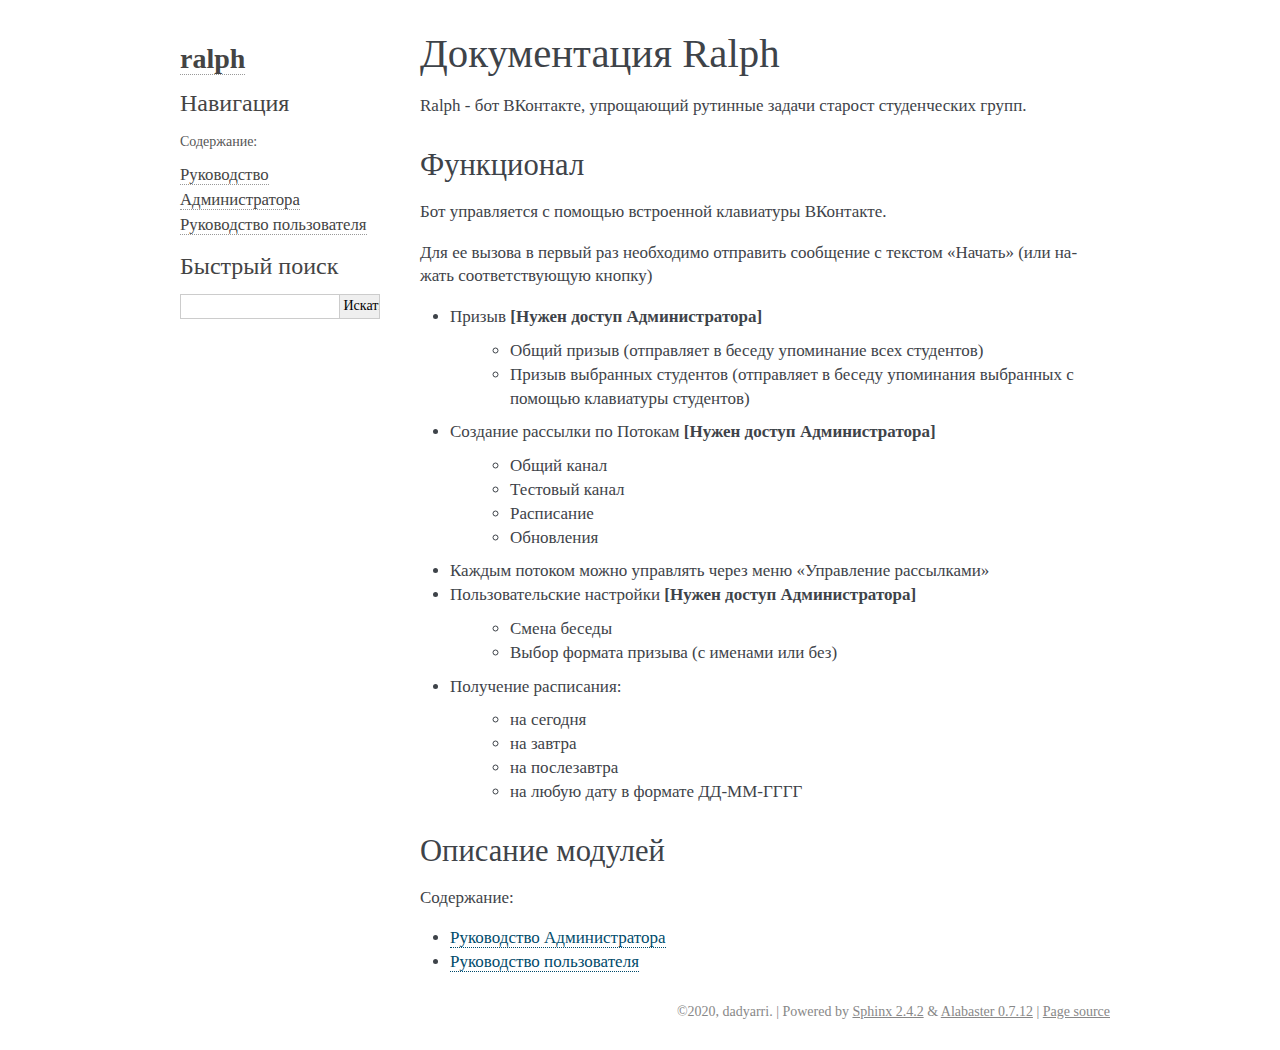
<file: docs/_build/html/index.html>
<!DOCTYPE html>

<html xmlns="http://www.w3.org/1999/xhtml" lang="ru">
  <head>
    <meta charset="utf-8" />
    <title>Документация Ralph &#8212; документация ralph 6.2.0</title>
    <link rel="stylesheet" href="_static/alabaster.css" type="text/css" />
    <link rel="stylesheet" href="_static/pygments.css" type="text/css" />
    <script id="documentation_options" data-url_root="./" src="_static/documentation_options.js"></script>
    <script src="_static/jquery.js"></script>
    <script src="_static/underscore.js"></script>
    <script src="_static/doctools.js"></script>
    <script src="_static/language_data.js"></script>
    <script src="_static/translations.js"></script>
    <link rel="index" title="Алфавитный указатель" href="genindex.html" />
    <link rel="search" title="Поиск" href="search.html" />
    <link rel="next" title="Руководство Администратора" href="manuals/admin.html" />
   
  <link rel="stylesheet" href="_static/custom.css" type="text/css" />
  
  
  <meta name="viewport" content="width=device-width, initial-scale=0.9, maximum-scale=0.9" />

  </head><body>
  

    <div class="document">
      <div class="documentwrapper">
        <div class="bodywrapper">
          

          <div class="body" role="main">
            
  <div class="section" id="ralph">
<h1>Документация Ralph<a class="headerlink" href="#ralph" title="Ссылка на этот заголовок">¶</a></h1>
<p>Ralph - бот ВКонтакте, упрощающий рутинные задачи старост студенческих групп.</p>
<div class="section" id="id1">
<h2>Функционал<a class="headerlink" href="#id1" title="Ссылка на этот заголовок">¶</a></h2>
<p>Бот управляется с помощью встроенной клавиатуры ВКонтакте.</p>
<p>Для ее вызова в первый раз необходимо отправить сообщение с текстом «Начать» (или нажать соответствующую кнопку)</p>
<ul class="simple">
<li><dl class="simple">
<dt>Призыв <strong>[Нужен доступ Администратора]</strong></dt><dd><ul>
<li><p>Общий призыв (отправляет в беседу упоминание всех студентов)</p></li>
<li><p>Призыв выбранных студентов (отправляет в беседу упоминания выбранных с помощью клавиатуры студентов)</p></li>
</ul>
</dd>
</dl>
</li>
<li><dl class="simple">
<dt>Создание рассылки по Потокам  <strong>[Нужен доступ Администратора]</strong></dt><dd><ul>
<li><p>Общий канал</p></li>
<li><p>Тестовый канал</p></li>
<li><p>Расписание</p></li>
<li><p>Обновления</p></li>
</ul>
</dd>
</dl>
</li>
<li><p>Каждым потоком можно управлять через меню «Управление рассылками»</p></li>
<li><dl class="simple">
<dt>Пользовательские настройки <strong>[Нужен доступ Администратора]</strong></dt><dd><ul>
<li><p>Смена беседы</p></li>
<li><p>Выбор формата призыва (с именами или без)</p></li>
</ul>
</dd>
</dl>
</li>
<li><dl class="simple">
<dt>Получение расписания:</dt><dd><ul>
<li><p>на сегодня</p></li>
<li><p>на завтра</p></li>
<li><p>на послезавтра</p></li>
<li><p>на любую дату в формате ДД-ММ-ГГГГ</p></li>
</ul>
</dd>
</dl>
</li>
</ul>
</div>
<div class="section" id="id2">
<h2>Описание модулей<a class="headerlink" href="#id2" title="Ссылка на этот заголовок">¶</a></h2>
<div class="toctree-wrapper compound">
<p class="caption"><span class="caption-text">Содержание:</span></p>
<ul>
<li class="toctree-l1"><a class="reference internal" href="manuals/admin.html">Руководство Администратора</a></li>
<li class="toctree-l1"><a class="reference internal" href="manuals/user.html">Руководство пользователя</a></li>
</ul>
</div>
</div>
</div>


          </div>
          
        </div>
      </div>
      <div class="sphinxsidebar" role="navigation" aria-label="main navigation">
        <div class="sphinxsidebarwrapper">
<h1 class="logo"><a href="#">ralph</a></h1>








<h3>Навигация</h3>
<p class="caption"><span class="caption-text">Содержание:</span></p>
<ul>
<li class="toctree-l1"><a class="reference internal" href="manuals/admin.html">Руководство Администратора</a></li>
<li class="toctree-l1"><a class="reference internal" href="manuals/user.html">Руководство пользователя</a></li>
</ul>

<div class="relations">
<h3>Related Topics</h3>
<ul>
  <li><a href="#">Documentation overview</a><ul>
      <li>Next: <a href="manuals/admin.html" title="следующая глава">Руководство Администратора</a></li>
  </ul></li>
</ul>
</div>
<div id="searchbox" style="display: none" role="search">
  <h3 id="searchlabel">Быстрый поиск</h3>
    <div class="searchformwrapper">
    <form class="search" action="search.html" method="get">
      <input type="text" name="q" aria-labelledby="searchlabel" />
      <input type="submit" value="Искать" />
    </form>
    </div>
</div>
<script>$('#searchbox').show(0);</script>








        </div>
      </div>
      <div class="clearer"></div>
    </div>
    <div class="footer">
      &copy;2020, dadyarri.
      
      |
      Powered by <a href="http://sphinx-doc.org/">Sphinx 2.4.2</a>
      &amp; <a href="https://github.com/bitprophet/alabaster">Alabaster 0.7.12</a>
      
      |
      <a href="_sources/index.rst.txt"
          rel="nofollow">Page source</a>
    </div>

    

    
  </body>
</html>
</file>
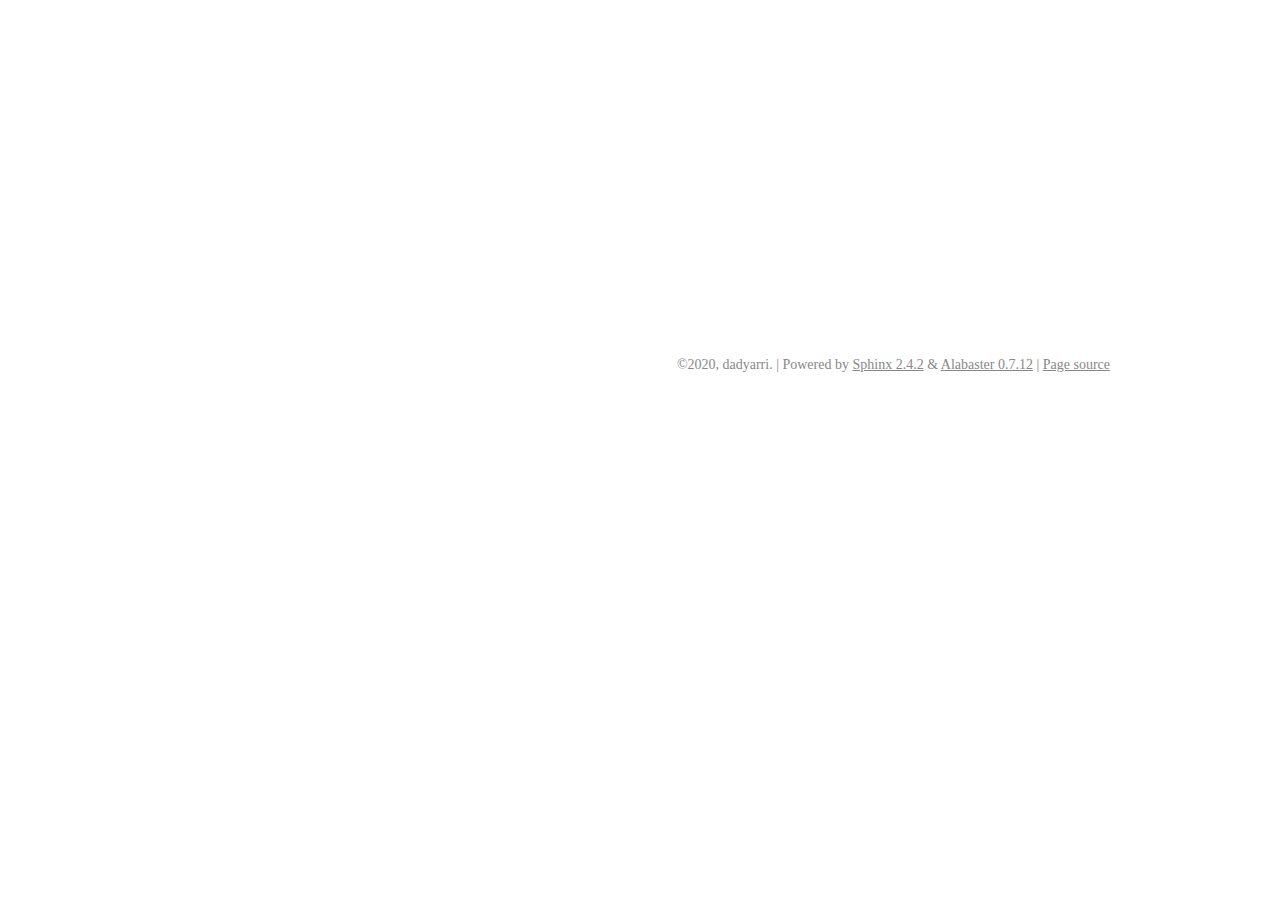
<file: docs/_build/html/manuals/index.html>
<!DOCTYPE html>

<html xmlns="http://www.w3.org/1999/xhtml" lang="ru">
  <head>
    <meta charset="utf-8" />
    <title>&lt;no title&gt; &#8212; документация ralph 6.2.0</title>
    <link rel="stylesheet" href="../_static/alabaster.css" type="text/css" />
    <link rel="stylesheet" href="../_static/pygments.css" type="text/css" />
    <script id="documentation_options" data-url_root="../" src="../_static/documentation_options.js"></script>
    <script src="../_static/jquery.js"></script>
    <script src="../_static/underscore.js"></script>
    <script src="../_static/doctools.js"></script>
    <script src="../_static/language_data.js"></script>
    <script src="../_static/translations.js"></script>
    <link rel="index" title="Алфавитный указатель" href="../genindex.html" />
    <link rel="search" title="Поиск" href="../search.html" />
   
  <link rel="stylesheet" href="../_static/custom.css" type="text/css" />
  
  
  <meta name="viewport" content="width=device-width, initial-scale=0.9, maximum-scale=0.9" />

  </head><body>
  

    <div class="document">
      <div class="documentwrapper">
        <div class="bodywrapper">
          

          <div class="body" role="main">
            
  

          </div>
          
        </div>
      </div>
      <div class="sphinxsidebar" role="navigation" aria-label="main navigation">
        <div class="sphinxsidebarwrapper">
<h1 class="logo"><a href="../index.html">ralph</a></h1>








<h3>Навигация</h3>
<p class="caption"><span class="caption-text">Содержание:</span></p>
<ul>
<li class="toctree-l1"><a class="reference internal" href="admin.html">Руководство Администратора</a></li>
<li class="toctree-l1"><a class="reference internal" href="user.html">Руководство пользователя</a></li>
</ul>

<div class="relations">
<h3>Related Topics</h3>
<ul>
  <li><a href="../index.html">Documentation overview</a><ul>
  </ul></li>
</ul>
</div>
<div id="searchbox" style="display: none" role="search">
  <h3 id="searchlabel">Быстрый поиск</h3>
    <div class="searchformwrapper">
    <form class="search" action="../search.html" method="get">
      <input type="text" name="q" aria-labelledby="searchlabel" />
      <input type="submit" value="Искать" />
    </form>
    </div>
</div>
<script>$('#searchbox').show(0);</script>








        </div>
      </div>
      <div class="clearer"></div>
    </div>
    <div class="footer">
      &copy;2020, dadyarri.
      
      |
      Powered by <a href="http://sphinx-doc.org/">Sphinx 2.4.2</a>
      &amp; <a href="https://github.com/bitprophet/alabaster">Alabaster 0.7.12</a>
      
      |
      <a href="../_sources/manuals/index.rst.txt"
          rel="nofollow">Page source</a>
    </div>

    

    
  </body>
</html>
</file>
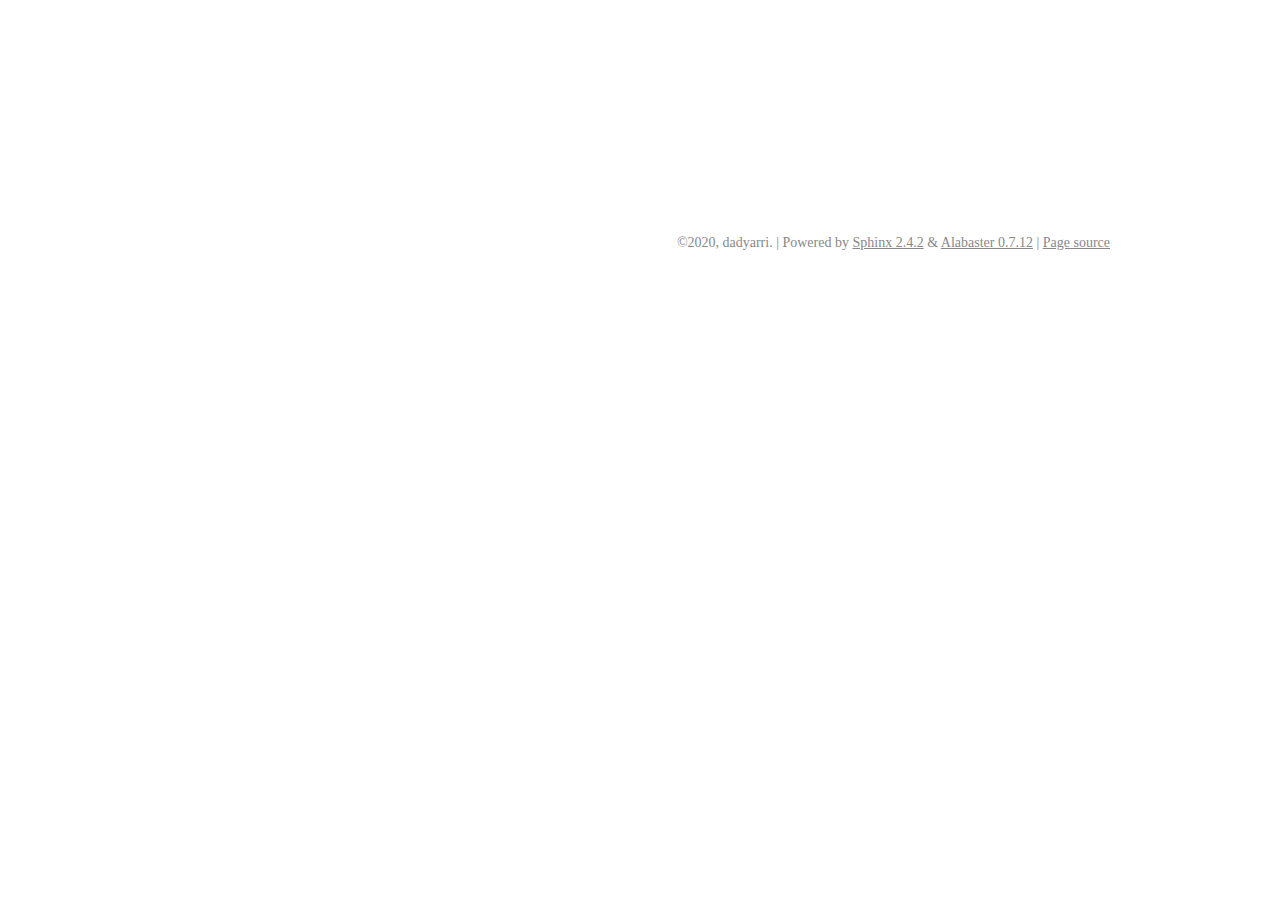
<file: docs/_build/html/contents.html>
<!DOCTYPE html>

<html xmlns="http://www.w3.org/1999/xhtml" lang="ru">
  <head>
    <meta charset="utf-8" />
    <title>&lt;no title&gt; &#8212; документация ralph 6.2.0</title>
    <link rel="stylesheet" href="_static/alabaster.css" type="text/css" />
    <link rel="stylesheet" href="_static/pygments.css" type="text/css" />
    <script id="documentation_options" data-url_root="./" src="_static/documentation_options.js"></script>
    <script src="_static/jquery.js"></script>
    <script src="_static/underscore.js"></script>
    <script src="_static/doctools.js"></script>
    <script src="_static/language_data.js"></script>
    <script src="_static/translations.js"></script>
    <link rel="index" title="Алфавитный указатель" href="genindex.html" />
    <link rel="search" title="Поиск" href="search.html" />
   
  <link rel="stylesheet" href="_static/custom.css" type="text/css" />
  
  
  <meta name="viewport" content="width=device-width, initial-scale=0.9, maximum-scale=0.9" />

  </head><body>
  

    <div class="document">
      <div class="documentwrapper">
        <div class="bodywrapper">
          

          <div class="body" role="main">
            
  

          </div>
          
        </div>
      </div>
      <div class="sphinxsidebar" role="navigation" aria-label="main navigation">
        <div class="sphinxsidebarwrapper">
<h1 class="logo"><a href="index.html">ralph</a></h1>








<h3>Навигация</h3>

<div class="relations">
<h3>Related Topics</h3>
<ul>
  <li><a href="index.html">Documentation overview</a><ul>
  </ul></li>
</ul>
</div>
<div id="searchbox" style="display: none" role="search">
  <h3 id="searchlabel">Быстрый поиск</h3>
    <div class="searchformwrapper">
    <form class="search" action="search.html" method="get">
      <input type="text" name="q" aria-labelledby="searchlabel" />
      <input type="submit" value="Искать" />
    </form>
    </div>
</div>
<script>$('#searchbox').show(0);</script>








        </div>
      </div>
      <div class="clearer"></div>
    </div>
    <div class="footer">
      &copy;2020, dadyarri.
      
      |
      Powered by <a href="http://sphinx-doc.org/">Sphinx 2.4.2</a>
      &amp; <a href="https://github.com/bitprophet/alabaster">Alabaster 0.7.12</a>
      
      |
      <a href="_sources/contents.rst.txt"
          rel="nofollow">Page source</a>
    </div>

    

    
  </body>
</html>
</file>
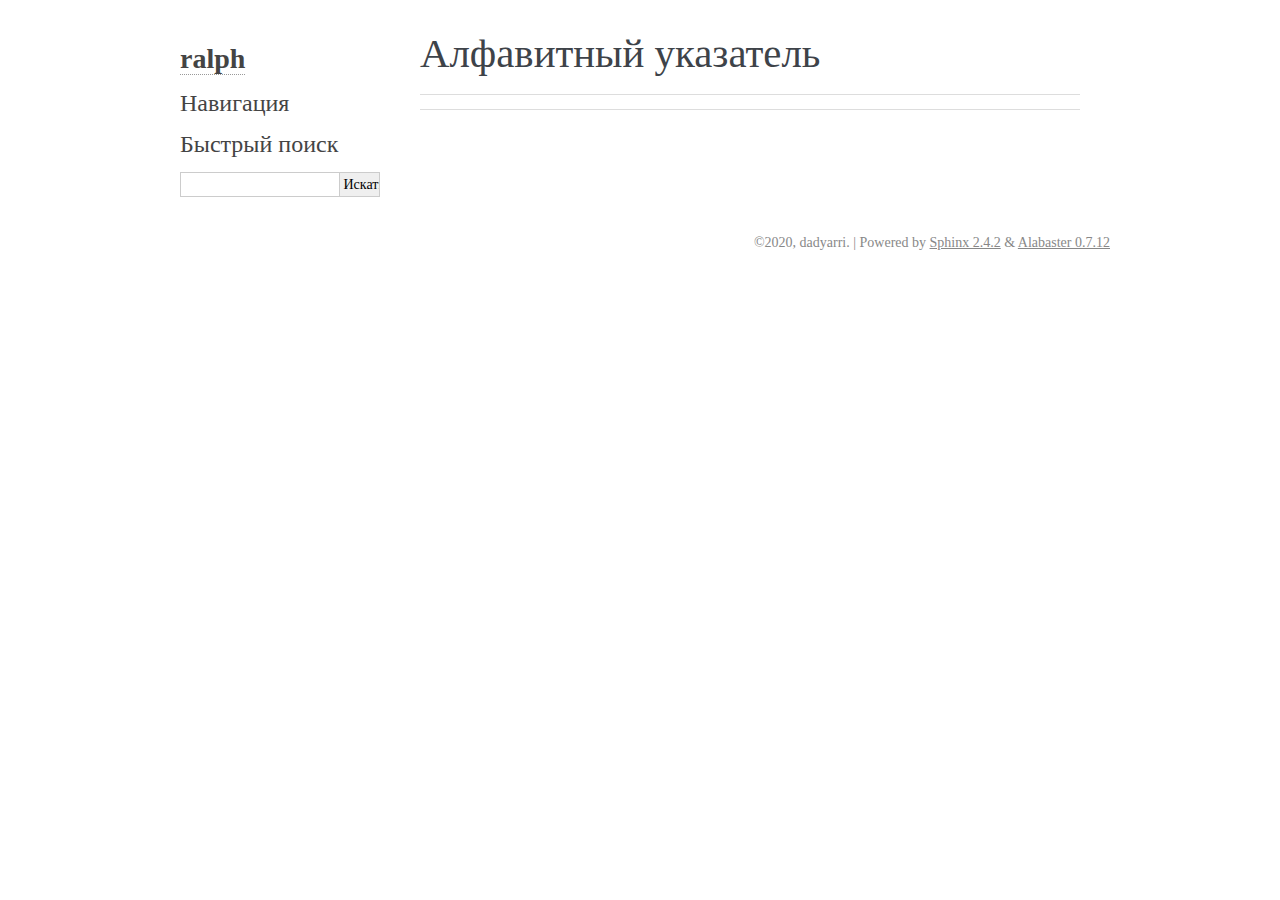
<file: docs/_build/html/genindex.html>
<!DOCTYPE html>

<html xmlns="http://www.w3.org/1999/xhtml" lang="ru">
  <head>
    <meta charset="utf-8" />
    <title>Алфавитный указатель &#8212; документация ralph 6.2.0</title>
    <link rel="stylesheet" href="_static/alabaster.css" type="text/css" />
    <link rel="stylesheet" href="_static/pygments.css" type="text/css" />
    <script id="documentation_options" data-url_root="./" src="_static/documentation_options.js"></script>
    <script src="_static/jquery.js"></script>
    <script src="_static/underscore.js"></script>
    <script src="_static/doctools.js"></script>
    <script src="_static/language_data.js"></script>
    <script src="_static/translations.js"></script>
    <link rel="index" title="Алфавитный указатель" href="#" />
    <link rel="search" title="Поиск" href="search.html" />
   
  <link rel="stylesheet" href="_static/custom.css" type="text/css" />
  
  
  <meta name="viewport" content="width=device-width, initial-scale=0.9, maximum-scale=0.9" />

  </head><body>
  

    <div class="document">
      <div class="documentwrapper">
        <div class="bodywrapper">
          

          <div class="body" role="main">
            

<h1 id="index">Алфавитный указатель</h1>

<div class="genindex-jumpbox">
 
</div>


          </div>
          
        </div>
      </div>
      <div class="sphinxsidebar" role="navigation" aria-label="main navigation">
        <div class="sphinxsidebarwrapper">
<h1 class="logo"><a href="index.html">ralph</a></h1>








<h3>Навигация</h3>

<div class="relations">
<h3>Related Topics</h3>
<ul>
  <li><a href="index.html">Documentation overview</a><ul>
  </ul></li>
</ul>
</div>
<div id="searchbox" style="display: none" role="search">
  <h3 id="searchlabel">Быстрый поиск</h3>
    <div class="searchformwrapper">
    <form class="search" action="search.html" method="get">
      <input type="text" name="q" aria-labelledby="searchlabel" />
      <input type="submit" value="Искать" />
    </form>
    </div>
</div>
<script>$('#searchbox').show(0);</script>








        </div>
      </div>
      <div class="clearer"></div>
    </div>
    <div class="footer">
      &copy;2020, dadyarri.
      
      |
      Powered by <a href="http://sphinx-doc.org/">Sphinx 2.4.2</a>
      &amp; <a href="https://github.com/bitprophet/alabaster">Alabaster 0.7.12</a>
      
    </div>

    

    
  </body>
</html>
</file>
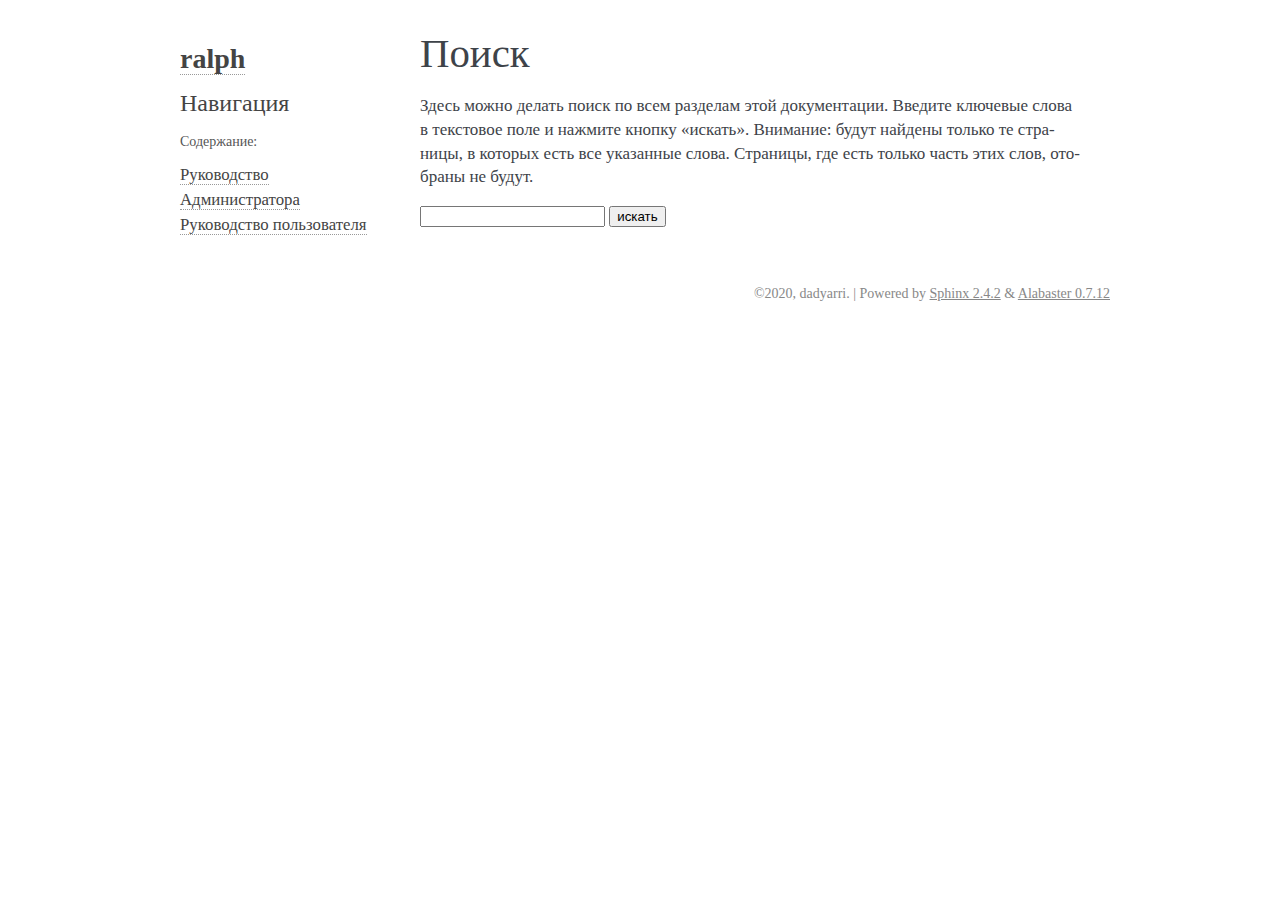
<file: docs/_build/html/search.html>
<!DOCTYPE html>

<html xmlns="http://www.w3.org/1999/xhtml" lang="ru">
  <head>
    <meta charset="utf-8" />
    <title>Поиск &#8212; документация ralph 6.2.0</title>
    <link rel="stylesheet" href="_static/alabaster.css" type="text/css" />
    <link rel="stylesheet" href="_static/pygments.css" type="text/css" />
    
    <script id="documentation_options" data-url_root="./" src="_static/documentation_options.js"></script>
    <script src="_static/jquery.js"></script>
    <script src="_static/underscore.js"></script>
    <script src="_static/doctools.js"></script>
    <script src="_static/language_data.js"></script>
    <script src="_static/translations.js"></script>
    <script src="_static/searchtools.js"></script>
    <link rel="index" title="Алфавитный указатель" href="genindex.html" />
    <link rel="search" title="Поиск" href="#" />
  <script src="searchindex.js" defer></script>
  
   
  <link rel="stylesheet" href="_static/custom.css" type="text/css" />
  
  
  <meta name="viewport" content="width=device-width, initial-scale=0.9, maximum-scale=0.9" />


  </head><body>
  

    <div class="document">
      <div class="documentwrapper">
        <div class="bodywrapper">
          

          <div class="body" role="main">
            
  <h1 id="search-documentation">Поиск</h1>
  <div id="fallback" class="admonition warning">
  <script>$('#fallback').hide();</script>
  <p>
    Для работы поиска включите JavaScript в браузере.
  </p>
  </div>
  <p>
    Здесь можно делать поиск по всем разделам этой документации. Введите     ключевые слова в текстовое поле и нажмите кнопку «искать». Внимание: будут     найдены только те страницы, в которых есть все указанные слова. Страницы,     где есть только часть этих слов, отобраны не будут.
  </p>
  <form action="" method="get">
    <input type="text" name="q" aria-labelledby="search-documentation" value="" />
    <input type="submit" value="искать" />
    <span id="search-progress" style="padding-left: 10px"></span>
  </form>
  
  <div id="search-results">
  
  </div>

          </div>
          
        </div>
      </div>
      <div class="sphinxsidebar" role="navigation" aria-label="main navigation">
        <div class="sphinxsidebarwrapper">
<h1 class="logo"><a href="index.html">ralph</a></h1>








<h3>Навигация</h3>
<p class="caption"><span class="caption-text">Содержание:</span></p>
<ul>
<li class="toctree-l1"><a class="reference internal" href="manuals/admin.html">Руководство Администратора</a></li>
<li class="toctree-l1"><a class="reference internal" href="manuals/user.html">Руководство пользователя</a></li>
</ul>

<div class="relations">
<h3>Related Topics</h3>
<ul>
  <li><a href="index.html">Documentation overview</a><ul>
  </ul></li>
</ul>
</div>








        </div>
      </div>
      <div class="clearer"></div>
    </div>
    <div class="footer">
      &copy;2020, dadyarri.
      
      |
      Powered by <a href="http://sphinx-doc.org/">Sphinx 2.4.2</a>
      &amp; <a href="https://github.com/bitprophet/alabaster">Alabaster 0.7.12</a>
      
    </div>

    

    
  </body>
</html>
</file>
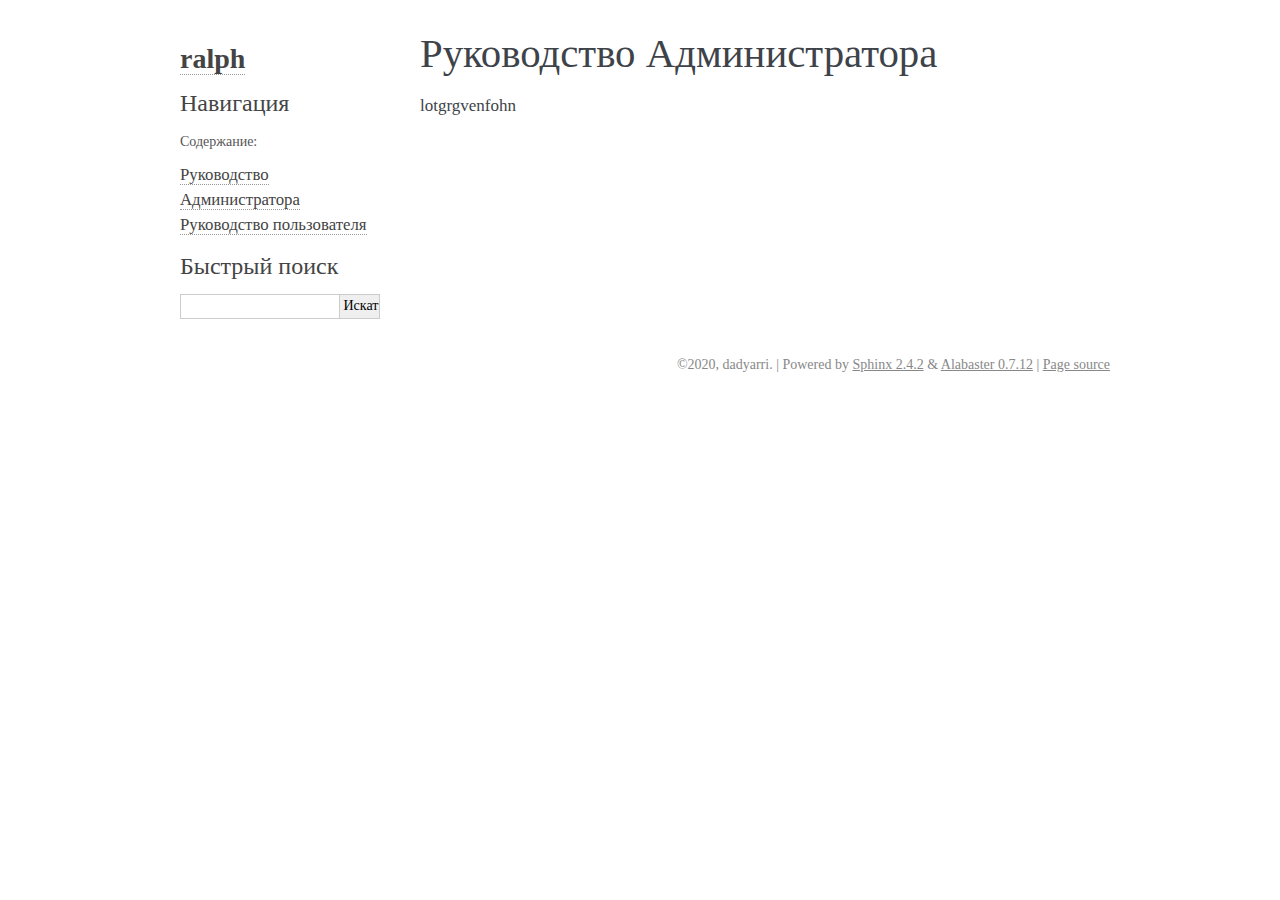
<file: docs/_build/html/manuals/admin.html>
<!DOCTYPE html>

<html xmlns="http://www.w3.org/1999/xhtml" lang="ru">
  <head>
    <meta charset="utf-8" />
    <title>Руководство Администратора &#8212; документация ralph 6.2.0</title>
    <link rel="stylesheet" href="../_static/alabaster.css" type="text/css" />
    <link rel="stylesheet" href="../_static/pygments.css" type="text/css" />
    <script id="documentation_options" data-url_root="../" src="../_static/documentation_options.js"></script>
    <script src="../_static/jquery.js"></script>
    <script src="../_static/underscore.js"></script>
    <script src="../_static/doctools.js"></script>
    <script src="../_static/language_data.js"></script>
    <script src="../_static/translations.js"></script>
    <link rel="index" title="Алфавитный указатель" href="../genindex.html" />
    <link rel="search" title="Поиск" href="../search.html" />
    <link rel="next" title="Руководство пользователя" href="user.html" />
    <link rel="prev" title="Документация Ralph" href="../index.html" />
   
  <link rel="stylesheet" href="../_static/custom.css" type="text/css" />
  
  
  <meta name="viewport" content="width=device-width, initial-scale=0.9, maximum-scale=0.9" />

  </head><body>
  

    <div class="document">
      <div class="documentwrapper">
        <div class="bodywrapper">
          

          <div class="body" role="main">
            
  <div class="section" id="id1">
<h1>Руководство Администратора<a class="headerlink" href="#id1" title="Ссылка на этот заголовок">¶</a></h1>
<p>lotgrgvenfohn</p>
</div>


          </div>
          
        </div>
      </div>
      <div class="sphinxsidebar" role="navigation" aria-label="main navigation">
        <div class="sphinxsidebarwrapper">
<h1 class="logo"><a href="../index.html">ralph</a></h1>








<h3>Навигация</h3>
<p class="caption"><span class="caption-text">Содержание:</span></p>
<ul class="current">
<li class="toctree-l1 current"><a class="current reference internal" href="#">Руководство Администратора</a></li>
<li class="toctree-l1"><a class="reference internal" href="user.html">Руководство пользователя</a></li>
</ul>

<div class="relations">
<h3>Related Topics</h3>
<ul>
  <li><a href="../index.html">Documentation overview</a><ul>
      <li>Previous: <a href="../index.html" title="предыдущая глава">Документация Ralph</a></li>
      <li>Next: <a href="user.html" title="следующая глава">Руководство пользователя</a></li>
  </ul></li>
</ul>
</div>
<div id="searchbox" style="display: none" role="search">
  <h3 id="searchlabel">Быстрый поиск</h3>
    <div class="searchformwrapper">
    <form class="search" action="../search.html" method="get">
      <input type="text" name="q" aria-labelledby="searchlabel" />
      <input type="submit" value="Искать" />
    </form>
    </div>
</div>
<script>$('#searchbox').show(0);</script>








        </div>
      </div>
      <div class="clearer"></div>
    </div>
    <div class="footer">
      &copy;2020, dadyarri.
      
      |
      Powered by <a href="http://sphinx-doc.org/">Sphinx 2.4.2</a>
      &amp; <a href="https://github.com/bitprophet/alabaster">Alabaster 0.7.12</a>
      
      |
      <a href="../_sources/manuals/admin.rst.txt"
          rel="nofollow">Page source</a>
    </div>

    

    
  </body>
</html>
</file>
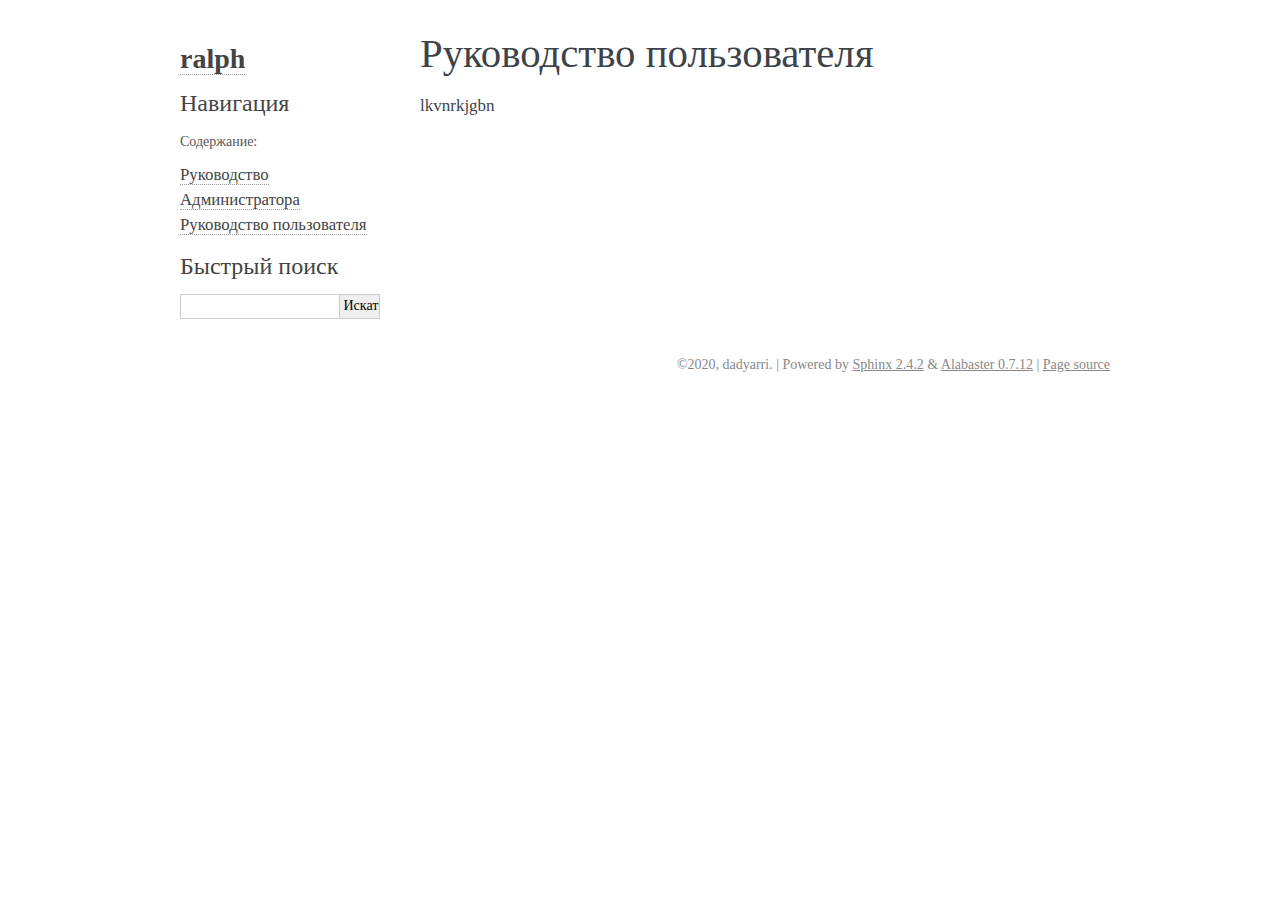
<file: docs/_build/html/manuals/user.html>
<!DOCTYPE html>

<html xmlns="http://www.w3.org/1999/xhtml" lang="ru">
  <head>
    <meta charset="utf-8" />
    <title>Руководство пользователя &#8212; документация ralph 6.2.0</title>
    <link rel="stylesheet" href="../_static/alabaster.css" type="text/css" />
    <link rel="stylesheet" href="../_static/pygments.css" type="text/css" />
    <script id="documentation_options" data-url_root="../" src="../_static/documentation_options.js"></script>
    <script src="../_static/jquery.js"></script>
    <script src="../_static/underscore.js"></script>
    <script src="../_static/doctools.js"></script>
    <script src="../_static/language_data.js"></script>
    <script src="../_static/translations.js"></script>
    <link rel="index" title="Алфавитный указатель" href="../genindex.html" />
    <link rel="search" title="Поиск" href="../search.html" />
    <link rel="prev" title="Руководство Администратора" href="admin.html" />
   
  <link rel="stylesheet" href="../_static/custom.css" type="text/css" />
  
  
  <meta name="viewport" content="width=device-width, initial-scale=0.9, maximum-scale=0.9" />

  </head><body>
  

    <div class="document">
      <div class="documentwrapper">
        <div class="bodywrapper">
          

          <div class="body" role="main">
            
  <div class="section" id="id1">
<h1>Руководство пользователя<a class="headerlink" href="#id1" title="Ссылка на этот заголовок">¶</a></h1>
<p>lkvnrkjgbn</p>
</div>


          </div>
          
        </div>
      </div>
      <div class="sphinxsidebar" role="navigation" aria-label="main navigation">
        <div class="sphinxsidebarwrapper">
<h1 class="logo"><a href="../index.html">ralph</a></h1>








<h3>Навигация</h3>
<p class="caption"><span class="caption-text">Содержание:</span></p>
<ul class="current">
<li class="toctree-l1"><a class="reference internal" href="admin.html">Руководство Администратора</a></li>
<li class="toctree-l1 current"><a class="current reference internal" href="#">Руководство пользователя</a></li>
</ul>

<div class="relations">
<h3>Related Topics</h3>
<ul>
  <li><a href="../index.html">Documentation overview</a><ul>
      <li>Previous: <a href="admin.html" title="предыдущая глава">Руководство Администратора</a></li>
  </ul></li>
</ul>
</div>
<div id="searchbox" style="display: none" role="search">
  <h3 id="searchlabel">Быстрый поиск</h3>
    <div class="searchformwrapper">
    <form class="search" action="../search.html" method="get">
      <input type="text" name="q" aria-labelledby="searchlabel" />
      <input type="submit" value="Искать" />
    </form>
    </div>
</div>
<script>$('#searchbox').show(0);</script>








        </div>
      </div>
      <div class="clearer"></div>
    </div>
    <div class="footer">
      &copy;2020, dadyarri.
      
      |
      Powered by <a href="http://sphinx-doc.org/">Sphinx 2.4.2</a>
      &amp; <a href="https://github.com/bitprophet/alabaster">Alabaster 0.7.12</a>
      
      |
      <a href="../_sources/manuals/user.rst.txt"
          rel="nofollow">Page source</a>
    </div>

    

    
  </body>
</html>
</file>
<file: docs/_build/html/_static/alabaster.css>
@import url("basic.css");

/* -- page layout ----------------------------------------------------------- */

body {
    font-family: Georgia, serif;
    font-size: 17px;
    background-color: #fff;
    color: #000;
    margin: 0;
    padding: 0;
}


div.document {
    width: 940px;
    margin: 30px auto 0 auto;
}

div.documentwrapper {
    float: left;
    width: 100%;
}

div.bodywrapper {
    margin: 0 0 0 220px;
}

div.sphinxsidebar {
    width: 220px;
    font-size: 14px;
    line-height: 1.5;
}

hr {
    border: 1px solid #B1B4B6;
}

div.body {
    background-color: #fff;
    color: #3E4349;
    padding: 0 30px 0 30px;
}

div.body > .section {
    text-align: left;
}

div.footer {
    width: 940px;
    margin: 20px auto 30px auto;
    font-size: 14px;
    color: #888;
    text-align: right;
}

div.footer a {
    color: #888;
}

p.caption {
    font-family: inherit;
    font-size: inherit;
}


div.relations {
    display: none;
}


div.sphinxsidebar a {
    color: #444;
    text-decoration: none;
    border-bottom: 1px dotted #999;
}

div.sphinxsidebar a:hover {
    border-bottom: 1px solid #999;
}

div.sphinxsidebarwrapper {
    padding: 18px 10px;
}

div.sphinxsidebarwrapper p.logo {
    padding: 0;
    margin: -10px 0 0 0px;
    text-align: center;
}

div.sphinxsidebarwrapper h1.logo {
    margin-top: -10px;
    text-align: center;
    margin-bottom: 5px;
    text-align: left;
}

div.sphinxsidebarwrapper h1.logo-name {
    margin-top: 0px;
}

div.sphinxsidebarwrapper p.blurb {
    margin-top: 0;
    font-style: normal;
}

div.sphinxsidebar h3,
div.sphinxsidebar h4 {
    font-family: Georgia, serif;
    color: #444;
    font-size: 24px;
    font-weight: normal;
    margin: 0 0 5px 0;
    padding: 0;
}

div.sphinxsidebar h4 {
    font-size: 20px;
}

div.sphinxsidebar h3 a {
    color: #444;
}

div.sphinxsidebar p.logo a,
div.sphinxsidebar h3 a,
div.sphinxsidebar p.logo a:hover,
div.sphinxsidebar h3 a:hover {
    border: none;
}

div.sphinxsidebar p {
    color: #555;
    margin: 10px 0;
}

div.sphinxsidebar ul {
    margin: 10px 0;
    padding: 0;
    color: #000;
}

div.sphinxsidebar ul li.toctree-l1 > a {
    font-size: 120%;
}

div.sphinxsidebar ul li.toctree-l2 > a {
    font-size: 110%;
}

div.sphinxsidebar input {
    border: 1px solid #CCC;
    font-family: Georgia, serif;
    font-size: 1em;
}

div.sphinxsidebar hr {
    border: none;
    height: 1px;
    color: #AAA;
    background: #AAA;

    text-align: left;
    margin-left: 0;
    width: 50%;
}

div.sphinxsidebar .badge {
    border-bottom: none;
}

div.sphinxsidebar .badge:hover {
    border-bottom: none;
}

/* To address an issue with donation coming after search */
div.sphinxsidebar h3.donation {
    margin-top: 10px;
}

/* -- body styles ----------------------------------------------------------- */

a {
    color: #004B6B;
    text-decoration: underline;
}

a:hover {
    color: #6D4100;
    text-decoration: underline;
}

div.body h1,
div.body h2,
div.body h3,
div.body h4,
div.body h5,
div.body h6 {
    font-family: Georgia, serif;
    font-weight: normal;
    margin: 30px 0px 10px 0px;
    padding: 0;
}

div.body h1 { margin-top: 0; padding-top: 0; font-size: 240%; }
div.body h2 { font-size: 180%; }
div.body h3 { font-size: 150%; }
div.body h4 { font-size: 130%; }
div.body h5 { font-size: 100%; }
div.body h6 { font-size: 100%; }

a.headerlink {
    color: #DDD;
    padding: 0 4px;
    text-decoration: none;
}

a.headerlink:hover {
    color: #444;
    background: #EAEAEA;
}

div.body p, div.body dd, div.body li {
    line-height: 1.4em;
}

div.admonition {
    margin: 20px 0px;
    padding: 10px 30px;
    background-color: #EEE;
    border: 1px solid #CCC;
}

div.admonition tt.xref, div.admonition code.xref, div.admonition a tt {
    background-color: #FBFBFB;
    border-bottom: 1px solid #fafafa;
}

div.admonition p.admonition-title {
    font-family: Georgia, serif;
    font-weight: normal;
    font-size: 24px;
    margin: 0 0 10px 0;
    padding: 0;
    line-height: 1;
}

div.admonition p.last {
    margin-bottom: 0;
}

div.highlight {
    background-color: #fff;
}

dt:target, .highlight {
    background: #FAF3E8;
}

div.warning {
    background-color: #FCC;
    border: 1px solid #FAA;
}

div.danger {
    background-color: #FCC;
    border: 1px solid #FAA;
    -moz-box-shadow: 2px 2px 4px #D52C2C;
    -webkit-box-shadow: 2px 2px 4px #D52C2C;
    box-shadow: 2px 2px 4px #D52C2C;
}

div.error {
    background-color: #FCC;
    border: 1px solid #FAA;
    -moz-box-shadow: 2px 2px 4px #D52C2C;
    -webkit-box-shadow: 2px 2px 4px #D52C2C;
    box-shadow: 2px 2px 4px #D52C2C;
}

div.caution {
    background-color: #FCC;
    border: 1px solid #FAA;
}

div.attention {
    background-color: #FCC;
    border: 1px solid #FAA;
}

div.important {
    background-color: #EEE;
    border: 1px solid #CCC;
}

div.note {
    background-color: #EEE;
    border: 1px solid #CCC;
}

div.tip {
    background-color: #EEE;
    border: 1px solid #CCC;
}

div.hint {
    background-color: #EEE;
    border: 1px solid #CCC;
}

div.seealso {
    background-color: #EEE;
    border: 1px solid #CCC;
}

div.topic {
    background-color: #EEE;
}

p.admonition-title {
    display: inline;
}

p.admonition-title:after {
    content: ":";
}

pre, tt, code {
    font-family: 'Consolas', 'Menlo', 'DejaVu Sans Mono', 'Bitstream Vera Sans Mono', monospace;
    font-size: 0.9em;
}

.hll {
    background-color: #FFC;
    margin: 0 -12px;
    padding: 0 12px;
    display: block;
}

img.screenshot {
}

tt.descname, tt.descclassname, code.descname, code.descclassname {
    font-size: 0.95em;
}

tt.descname, code.descname {
    padding-right: 0.08em;
}

img.screenshot {
    -moz-box-shadow: 2px 2px 4px #EEE;
    -webkit-box-shadow: 2px 2px 4px #EEE;
    box-shadow: 2px 2px 4px #EEE;
}

table.docutils {
    border: 1px solid #888;
    -moz-box-shadow: 2px 2px 4px #EEE;
    -webkit-box-shadow: 2px 2px 4px #EEE;
    box-shadow: 2px 2px 4px #EEE;
}

table.docutils td, table.docutils th {
    border: 1px solid #888;
    padding: 0.25em 0.7em;
}

table.field-list, table.footnote {
    border: none;
    -moz-box-shadow: none;
    -webkit-box-shadow: none;
    box-shadow: none;
}

table.footnote {
    margin: 15px 0;
    width: 100%;
    border: 1px solid #EEE;
    background: #FDFDFD;
    font-size: 0.9em;
}

table.footnote + table.footnote {
    margin-top: -15px;
    border-top: none;
}

table.field-list th {
    padding: 0 0.8em 0 0;
}

table.field-list td {
    padding: 0;
}

table.field-list p {
    margin-bottom: 0.8em;
}

/* Cloned from
 * https://github.com/sphinx-doc/sphinx/commit/ef60dbfce09286b20b7385333d63a60321784e68
 */
.field-name {
    -moz-hyphens: manual;
    -ms-hyphens: manual;
    -webkit-hyphens: manual;
    hyphens: manual;
}

table.footnote td.label {
    width: .1px;
    padding: 0.3em 0 0.3em 0.5em;
}

table.footnote td {
    padding: 0.3em 0.5em;
}

dl {
    margin: 0;
    padding: 0;
}

dl dd {
    margin-left: 30px;
}

blockquote {
    margin: 0 0 0 30px;
    padding: 0;
}

ul, ol {
    /* Matches the 30px from the narrow-screen "li > ul" selector below */
    margin: 10px 0 10px 30px;
    padding: 0;
}

pre {
    background: #EEE;
    padding: 7px 30px;
    margin: 15px 0px;
    line-height: 1.3em;
}

div.viewcode-block:target {
    background: #ffd;
}

dl pre, blockquote pre, li pre {
    margin-left: 0;
    padding-left: 30px;
}

tt, code {
    background-color: #ecf0f3;
    color: #222;
    /* padding: 1px 2px; */
}

tt.xref, code.xref, a tt {
    background-color: #FBFBFB;
    border-bottom: 1px solid #fff;
}

a.reference {
    text-decoration: none;
    border-bottom: 1px dotted #004B6B;
}

/* Don't put an underline on images */
a.image-reference, a.image-reference:hover {
    border-bottom: none;
}

a.reference:hover {
    border-bottom: 1px solid #6D4100;
}

a.footnote-reference {
    text-decoration: none;
    font-size: 0.7em;
    vertical-align: top;
    border-bottom: 1px dotted #004B6B;
}

a.footnote-reference:hover {
    border-bottom: 1px solid #6D4100;
}

a:hover tt, a:hover code {
    background: #EEE;
}


@media screen and (max-width: 870px) {

    div.sphinxsidebar {
    	display: none;
    }

    div.document {
       width: 100%;

    }

    div.documentwrapper {
    	margin-left: 0;
    	margin-top: 0;
    	margin-right: 0;
    	margin-bottom: 0;
    }

    div.bodywrapper {
    	margin-top: 0;
    	margin-right: 0;
    	margin-bottom: 0;
    	margin-left: 0;
    }

    ul {
    	margin-left: 0;
    }

	li > ul {
        /* Matches the 30px from the "ul, ol" selector above */
		margin-left: 30px;
	}

    .document {
    	width: auto;
    }

    .footer {
    	width: auto;
    }

    .bodywrapper {
    	margin: 0;
    }

    .footer {
    	width: auto;
    }

    .github {
        display: none;
    }



}



@media screen and (max-width: 875px) {

    body {
        margin: 0;
        padding: 20px 30px;
    }

    div.documentwrapper {
        float: none;
        background: #fff;
    }

    div.sphinxsidebar {
        display: block;
        float: none;
        width: 102.5%;
        margin: 50px -30px -20px -30px;
        padding: 10px 20px;
        background: #333;
        color: #FFF;
    }

    div.sphinxsidebar h3, div.sphinxsidebar h4, div.sphinxsidebar p,
    div.sphinxsidebar h3 a {
        color: #fff;
    }

    div.sphinxsidebar a {
        color: #AAA;
    }

    div.sphinxsidebar p.logo {
        display: none;
    }

    div.document {
        width: 100%;
        margin: 0;
    }

    div.footer {
        display: none;
    }

    div.bodywrapper {
        margin: 0;
    }

    div.body {
        min-height: 0;
        padding: 0;
    }

    .rtd_doc_footer {
        display: none;
    }

    .document {
        width: auto;
    }

    .footer {
        width: auto;
    }

    .footer {
        width: auto;
    }

    .github {
        display: none;
    }
}


/* misc. */

.revsys-inline {
    display: none!important;
}

/* Make nested-list/multi-paragraph items look better in Releases changelog
 * pages. Without this, docutils' magical list fuckery causes inconsistent
 * formatting between different release sub-lists.
 */
div#changelog > div.section > ul > li > p:only-child {
    margin-bottom: 0;
}

/* Hide fugly table cell borders in ..bibliography:: directive output */
table.docutils.citation, table.docutils.citation td, table.docutils.citation th {
  border: none;
  /* Below needed in some edge cases; if not applied, bottom shadows appear */
  -moz-box-shadow: none;
  -webkit-box-shadow: none;
  box-shadow: none;
}


/* relbar */

.related {
    line-height: 30px;
    width: 100%;
    font-size: 0.9rem;
}

.related.top {
    border-bottom: 1px solid #EEE;
    margin-bottom: 20px;
}

.related.bottom {
    border-top: 1px solid #EEE;
}

.related ul {
    padding: 0;
    margin: 0;
    list-style: none;
}

.related li {
    display: inline;
}

nav#rellinks {
    float: right;
}

nav#rellinks li+li:before {
    content: "|";
}

nav#breadcrumbs li+li:before {
    content: "\00BB";
}

/* Hide certain items when printing */
@media print {
    div.related {
        display: none;
    }
}
</file>
<file: docs/_build/html/_static/pygments.css>
.highlight .hll { background-color: #ffffcc }
.highlight  { background: #f8f8f8; }
.highlight .c { color: #8f5902; font-style: italic } /* Comment */
.highlight .err { color: #a40000; border: 1px solid #ef2929 } /* Error */
.highlight .g { color: #000000 } /* Generic */
.highlight .k { color: #004461; font-weight: bold } /* Keyword */
.highlight .l { color: #000000 } /* Literal */
.highlight .n { color: #000000 } /* Name */
.highlight .o { color: #582800 } /* Operator */
.highlight .x { color: #000000 } /* Other */
.highlight .p { color: #000000; font-weight: bold } /* Punctuation */
.highlight .ch { color: #8f5902; font-style: italic } /* Comment.Hashbang */
.highlight .cm { color: #8f5902; font-style: italic } /* Comment.Multiline */
.highlight .cp { color: #8f5902 } /* Comment.Preproc */
.highlight .cpf { color: #8f5902; font-style: italic } /* Comment.PreprocFile */
.highlight .c1 { color: #8f5902; font-style: italic } /* Comment.Single */
.highlight .cs { color: #8f5902; font-style: italic } /* Comment.Special */
.highlight .gd { color: #a40000 } /* Generic.Deleted */
.highlight .ge { color: #000000; font-style: italic } /* Generic.Emph */
.highlight .gr { color: #ef2929 } /* Generic.Error */
.highlight .gh { color: #000080; font-weight: bold } /* Generic.Heading */
.highlight .gi { color: #00A000 } /* Generic.Inserted */
.highlight .go { color: #888888 } /* Generic.Output */
.highlight .gp { color: #745334 } /* Generic.Prompt */
.highlight .gs { color: #000000; font-weight: bold } /* Generic.Strong */
.highlight .gu { color: #800080; font-weight: bold } /* Generic.Subheading */
.highlight .gt { color: #a40000; font-weight: bold } /* Generic.Traceback */
.highlight .kc { color: #004461; font-weight: bold } /* Keyword.Constant */
.highlight .kd { color: #004461; font-weight: bold } /* Keyword.Declaration */
.highlight .kn { color: #004461; font-weight: bold } /* Keyword.Namespace */
.highlight .kp { color: #004461; font-weight: bold } /* Keyword.Pseudo */
.highlight .kr { color: #004461; font-weight: bold } /* Keyword.Reserved */
.highlight .kt { color: #004461; font-weight: bold } /* Keyword.Type */
.highlight .ld { color: #000000 } /* Literal.Date */
.highlight .m { color: #990000 } /* Literal.Number */
.highlight .s { color: #4e9a06 } /* Literal.String */
.highlight .na { color: #c4a000 } /* Name.Attribute */
.highlight .nb { color: #004461 } /* Name.Builtin */
.highlight .nc { color: #000000 } /* Name.Class */
.highlight .no { color: #000000 } /* Name.Constant */
.highlight .nd { color: #888888 } /* Name.Decorator */
.highlight .ni { color: #ce5c00 } /* Name.Entity */
.highlight .ne { color: #cc0000; font-weight: bold } /* Name.Exception */
.highlight .nf { color: #000000 } /* Name.Function */
.highlight .nl { color: #f57900 } /* Name.Label */
.highlight .nn { color: #000000 } /* Name.Namespace */
.highlight .nx { color: #000000 } /* Name.Other */
.highlight .py { color: #000000 } /* Name.Property */
.highlight .nt { color: #004461; font-weight: bold } /* Name.Tag */
.highlight .nv { color: #000000 } /* Name.Variable */
.highlight .ow { color: #004461; font-weight: bold } /* Operator.Word */
.highlight .w { color: #f8f8f8; text-decoration: underline } /* Text.Whitespace */
.highlight .mb { color: #990000 } /* Literal.Number.Bin */
.highlight .mf { color: #990000 } /* Literal.Number.Float */
.highlight .mh { color: #990000 } /* Literal.Number.Hex */
.highlight .mi { color: #990000 } /* Literal.Number.Integer */
.highlight .mo { color: #990000 } /* Literal.Number.Oct */
.highlight .sa { color: #4e9a06 } /* Literal.String.Affix */
.highlight .sb { color: #4e9a06 } /* Literal.String.Backtick */
.highlight .sc { color: #4e9a06 } /* Literal.String.Char */
.highlight .dl { color: #4e9a06 } /* Literal.String.Delimiter */
.highlight .sd { color: #8f5902; font-style: italic } /* Literal.String.Doc */
.highlight .s2 { color: #4e9a06 } /* Literal.String.Double */
.highlight .se { color: #4e9a06 } /* Literal.String.Escape */
.highlight .sh { color: #4e9a06 } /* Literal.String.Heredoc */
.highlight .si { color: #4e9a06 } /* Literal.String.Interpol */
.highlight .sx { color: #4e9a06 } /* Literal.String.Other */
.highlight .sr { color: #4e9a06 } /* Literal.String.Regex */
.highlight .s1 { color: #4e9a06 } /* Literal.String.Single */
.highlight .ss { color: #4e9a06 } /* Literal.String.Symbol */
.highlight .bp { color: #3465a4 } /* Name.Builtin.Pseudo */
.highlight .fm { color: #000000 } /* Name.Function.Magic */
.highlight .vc { color: #000000 } /* Name.Variable.Class */
.highlight .vg { color: #000000 } /* Name.Variable.Global */
.highlight .vi { color: #000000 } /* Name.Variable.Instance */
.highlight .vm { color: #000000 } /* Name.Variable.Magic */
.highlight .il { color: #990000 } /* Literal.Number.Integer.Long */
</file>
<file: docs/_build/html/_static/custom.css>
/* This file intentionally left blank. */
</file>
